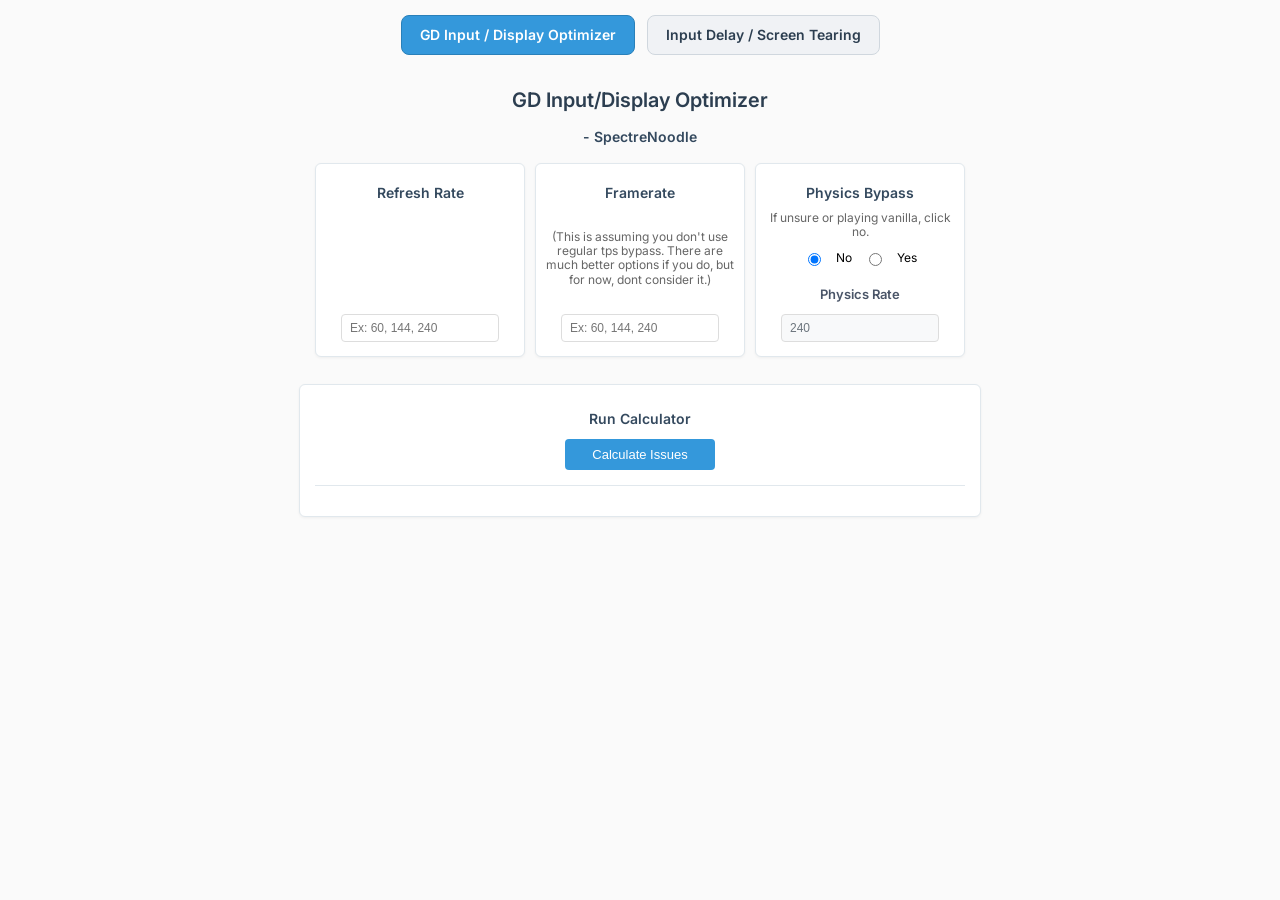
<file: index.html>
<!DOCTYPE html>
<html lang="en">
  <head>
    <meta charset="UTF-8">
    <meta name="viewport" content="width=device-width, initial-scale=1.0">
    <meta name="author" content="SpectreNoodle">

    <!-- Primary Meta Tags -->
    <title>GD Input/Display Optimizer</title>
    <meta name="title" content="GD Input/Display Optimizer" />
    <meta name="description" content="Allows you to calculate and get help with the optimal setup in GD!" />
    <link rel="stylesheet" type="text/css" href="styles.css">
    
    <!-- Open Graph / Facebook -->
    <meta property="og:type" content="website" />
    <meta property="og:url" content="https://spectre-0-6.github.io/GD-Display-Input-Optimizer" />
    <meta property="og:title" content="GD Input/Display Optimizer" />
    <meta property="og:description" content="" />
    <meta property="og:image" content="https://spectre-0-6.github.io/GD-Display-Input-Optimizer/assets/preview.png" />
    
    <!-- X (Twitter) -->
    <meta property="twitter:card" content="summary_large_image" />
    <meta property="twitter:url" content="https://spectre-0-6.github.io/GD-Display-Input-Optimizer" />
    <meta property="twitter:title" content="GD Input/Display Optimizer" />
    <meta property="twitter:description" content="" />
    <meta property="twitter:image" content="https://spectre-0-6.github.io/GD-Display-Input-Optimizer/assets/preview.png" />

<!-- Meta Tags Generated with https://metatags.io -->
    <link href="https://fonts.googleapis.com/css2?family=Inter:wght@400;500;600&display=swap" rel="stylesheet">
</head>
  <body>
    <nav class="tabnav">
      <a href="index.html" class="tab active">GD Input / Display Optimizer</a>
      <a href="input-delay.html" class="tab">Input Delay / Screen Tearing</a>
    </nav>

    <h1>GD Input/Display Optimizer</h1>
    <h3>- SpectreNoodle</h3>
    <div class="input-section">
      <div class="input-group">
        <h3>Refresh Rate</h3>
        <input id="rr" type="number" placeholder="Ex: 60, 144, 240">
      </div>
      
      <div class="input-group">
        <h3>Framerate</h3>
        <p>(This is assuming you don't use regular tps bypass. There are much better options if you do, but for now, dont consider it.)</p>
        <input id="fr" type="number" placeholder="Ex: 60, 144, 240">
      </div>
      
      <div class="input-group">
        <h3>Physics Bypass</h3>
        <p>If unsure or playing vanilla, click no.</p>
        <div id="fb-input">
          <input type="radio" name="pb" value="no" checked>
          <label for="yesOption">No</label>
          <input type="radio" name="pb" value="yes">
          <label for="noOption">Yes</label>
        </div>
        <div id="pb-values">
          <h4>Physics Rate</h4>
          <input id="pr" type="number" placeholder="360, 480, etc.." value="240" readonly>
        </div>
      </div>
    </div>

    <div class="calculator-container">
      <div id="run">
        <h3>Run Calculator</h3>
        <button id="startB">Calculate Issues</button>
      </div>
      
      <div id="results">
      </div>
    </div>
    
    <script type="text/javascript" src="script.js"></script>
  </body>
</html>
</file>
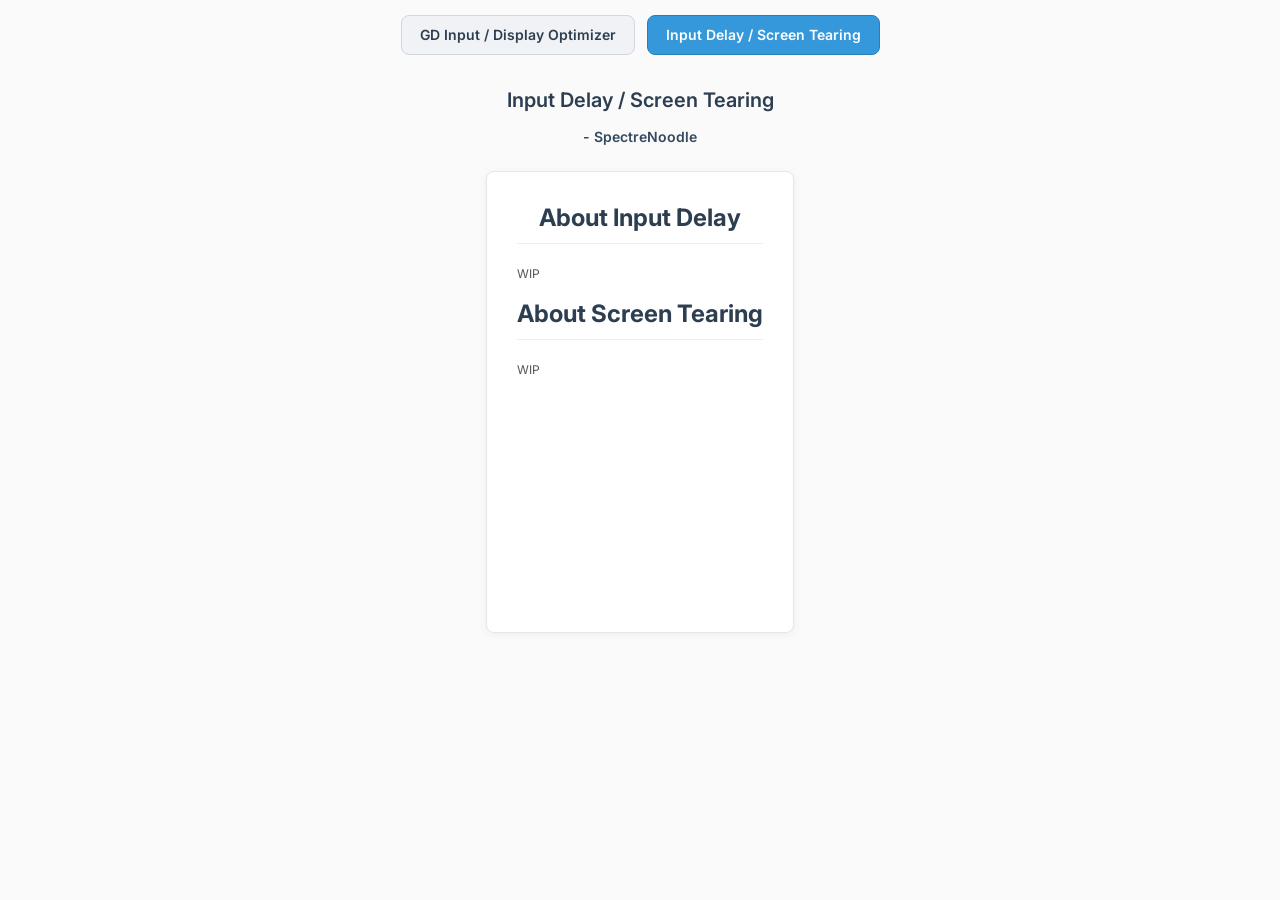
<file: input-delay.html>
<!DOCTYPE html>
<html lang="en">
  <head>
    <meta charset="UTF-8">
    <meta name="viewport" content="width=device-width, initial-scale=1.0">
    <title>Input Delay / Screen Tearing</title>
    <link rel="stylesheet" type="text/css" href="styles.css">
    <link href="https://fonts.googleapis.com/css2?family=Inter:wght@400;500;600&display=swap" rel="stylesheet">
  </head>

  <body>
    <nav class="tabnav">
      <a href="index.html" class="tab">GD Input / Display Optimizer</a>
      <a href="input-delay.html" class="tab active">Input Delay / Screen Tearing</a>
    </nav>

    <h1>Input Delay / Screen Tearing</h1>
    <h3>- SpectreNoodle</h3>

    <div class="info-container centered-content">
      <div class="centered-inner">

        <h2 class="ideaHeader">About Input Delay</h2>
        <p>WIP<br></p>

        <h2 class="ideaHeader">About Screen Tearing</h2>
        <p>WIP</p>
      </div>
    </div>

  </body>
</html>
</file>
<file: styles.css>
body {
  display: flex;
  flex-direction: column;
  align-items: center;
  font-family: "Inter", Arial, sans-serif;
  text-align: center;
  max-width: 600px;
  margin: 0 auto;
  padding: 15px;
  line-height: 1.3;
  font-size: 13px;
  background: #fafafa;
}

h1 {
  color: #2c3e50;
  margin-bottom: 5px;
  font-size: 20px;
  font-weight: 600;
}

h3 {
  color: #34495e;
  margin: 10px 0 5px;
  font-size: 14px;
  font-weight: 600;
}

h4 {
  color: #4a5568;
  margin: 8px 0 3px;
  font-size: 13px;
  font-weight: 600;
}

p {
  color: #666;
  margin: 4px 0;
  font-size: 12px;
  line-height: 1.2;
}

.input-section {
  display: grid;
  grid-template-columns: repeat(auto-fit, minmax(180px, 1fr));
  gap: 10px;
  width: 100%;
  margin: 12px 0;
}

.input-group, .calculator-container {
  padding: 10px;
  background: white;
  border-radius: 6px;
  border: 1px solid #e1e8ed;
  box-shadow: 0 1px 3px rgba(0,0,0,0.05);
  text-align: center;
}

.input-group {
  display: flex;
  flex-direction: column;
  justify-content: space-between;
  min-height: 140px;
}

input[type="number"] {
  padding: 6px 8px;
  border: 1px solid #ddd;
  border-radius: 4px;
  font-size: 12px;
  width: 80%;
  max-width: 140px;
  margin: 4px auto;
  background: white;
}

input[type="number"]:focus {
  border-color: #3498db;
  outline: none;
  box-shadow: 0 0 0 2px rgba(52, 152, 219, 0.1);
}

input[readonly] {
  background-color: #f8f9fa;
  color: #6c757d;
  cursor: not-allowed;
}

#fb-input {
  display: flex;
  justify-content: center;
  gap: 12px;
  margin: 6px 0;
  font-size: 12px;
}

#fb-input input[type="radio"] {
  margin-right: 3px;
}

#pb-values {
  margin: 6px 0 0;
}

#pb-values input[type="number"] {
  margin-top: 8px;
}

.calculator-container {
  width: 100%;
  margin: 15px 0;
  padding: 15px;
}

#run {
  margin-bottom: 15px;
  padding-bottom: 15px;
  border-bottom: 1px solid #e1e8ed;
}

#startB {
  background: #3498db;
  color: white;
  border: none;
  padding: 8px 16px;
  font-size: 13px;
  border-radius: 4px;
  cursor: pointer;
  margin-top: 6px;
  width: 100%;
  max-width: 150px;
  font-weight: 500;
  transition: background 0.2s;
}

#startB:hover {
  background: #2980b9;
}

#results {
  margin-top: 15px;
  text-align: center;
}

#results h3 {
  margin-top: 0;
  color: #2c3e50;
  font-size: 15px;
}

.dropdown {
  margin: 8px 0;
  border: 1px solid #e1e8ed;
  border-radius: 5px;
  background: white;
  text-align: left;
}

.dropdown summary {
  padding: 10px 12px;
  background: #f8f9fa;
  cursor: pointer;
  font-weight: 600;
  border-radius: 5px;
  list-style: none;
  font-size: 12px;
  color: #2c3e50;
  text-align: center;
}

.dropdown summary::-webkit-details-marker {
  display: none;
}

.dropdown summary:after {
  content: '▼';
  float: right;
  font-size: 10px;
  transition: transform 0.2s;
  color: #7f8c8d;
}

.dropdown[open] summary:after {
  transform: rotate(180deg);
}

.dropdown-content {
  padding: 10px 12px;
  border-top: 1px solid #ecf0f1;
  text-align: left;
  background: #fafafa;
  font-size: 11px;
}

.dropdown-content h4 {
  margin: 6px 0 3px;
  color: #2c3e50;
  font-size: 12px;
}

.dropdown-content p {
  margin: 3px 0;
  color: #555;
  font-size: 11px;
}

@media (max-width: 768px) {
  body {
    padding: 12px;
    max-width: 100%;
  }
  
  .input-section {
    grid-template-columns: 1fr;
    gap: 8px;
  }
  
  .input-group {
    padding: 8px;
    min-height: 130px;
  }
  
  input[type="number"] {
    width: 85%;
    padding: 5px 6px;
  }
  
  .calculator-container {
    padding: 12px;
  }
  
  #startB {
    max-width: 100%;
    padding: 7px 12px;
  }
}

@media (min-width: 1200px) {
  body {
    max-width: 650px;
  }
  
  .input-section {
    grid-template-columns: repeat(3, 1fr);
  }
}

/* Tab Navigation */
.tabnav {
  width: 100%;
  display: flex;
  justify-content: center;
  gap: 12px;
  margin-bottom: 18px;
}

.tabnav .tab {
  padding: 10px 18px;
  background: #f0f2f5;
  border-radius: 8px;
  font-size: 14px;
  font-weight: 600;
  text-decoration: none;
  color: #2c3e50;
  border: 1px solid #d0d7de;
  transition: 0.15s ease;
}

.tabnav .tab:hover {
  background: #e3e7eb;
  border-color: #c2cbd2;
}

/* Active tab styling */
.tabnav .tab.active {
  background: #3498db;
  color: white;
  border-color: #2980b9;
}

/* Add these styles to your existing styles.css file */

.info-container {
  max-width: 800px;
  margin: 20px auto;
  padding: 30px;
  background: white;
  border-radius: 8px;
  box-shadow: 0 2px 10px rgba(0,0,0,0.05);
  border: 1px solid #e1e8ed;
  text-align: left;
  min-height: 400px;
}

.info-container h2 {
  color: #2c3e50;
  margin-top: 0;
  margin-bottom: 20px;
  font-size: 24px;
  border-bottom: 1px solid #ecf0f1;
  padding-bottom: 10px;
}

.info-container h3 {
  color: #34495e;
  margin: 25px 0 10px;
  font-size: 18px;
}

.info-container p {
  margin-bottom: 15px;
  line-height: 1.6;
  color: #555;
}

.info-container ul, .info-container ol {
  margin-bottom: 20px;
  padding-left: 20px;
}

.info-container li {
  margin-bottom: 8px;
  line-height: 1.5;
}

.info-container code {
  background: #f5f5f5;
  padding: 2px 6px;
  border-radius: 3px;
  font-family: monospace;
  font-size: 0.9em;
}

.info-section {
  margin-bottom: 30px;
}

@media (max-width: 768px) {
  .info-container {
    padding: 20px;
    margin: 15px;
  }
}

.ideaHeader{
  text-align: center;
}
</file>
